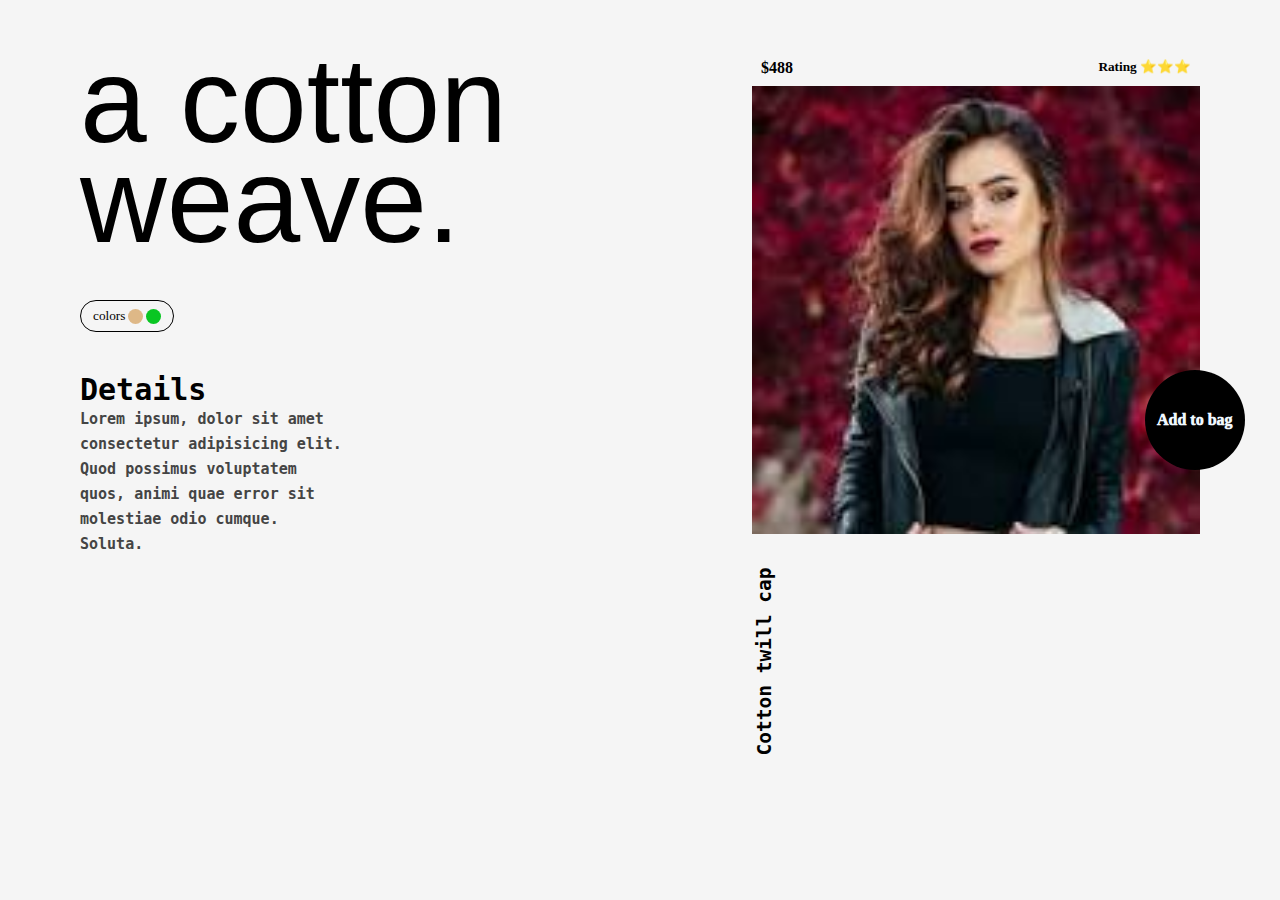
<file: Day 2 Project 1/index.html>
<!DOCTYPE html>
<html lang="en">
<head>
  <meta charset="UTF-8">
  <meta name="viewport" content="width=device-width, initial-scale=1.0">
  <title>Day : 2 :: Project - 1</title>
  <link rel="stylesheet" href="index.css">
</head>
<body>
  <div id="main">
    <div id="left">
      <h1>a cotton <br> weave. </h1>
      <div id="bottom-left">
        <div id="color">
          <h5>colors</h5>
          <div id="color1"></div>
          <div id="color2"></div>
        </div>
        <div id="bottom">
          <h2 id="details">Details</h2>
          <div id="lorem">Lorem ipsum, dolor sit amet consectetur adipisicing elit. Quod possimus voluptatem quos, animi quae error sit molestiae odio cumque. Soluta.</div>
        </div>
      </div>
    </div>
    <div id="right">
      <div id="right_top">
        <h4>$488</h4>
        <h5>Rating ⭐⭐⭐</h5>
      </div>
      <div id="right_image">
        <img src="[data-uri]" alt="_blank">
      </div>
      <div id="black-gola">Add to bag</div>
      <h2 id="rotated">Cotton twill cap</h2>
    </div>

    
  </div>
</body>
</html>
</file>
<file: Day 2 Project 1/index.css>
*{
  margin: 0;
  padding: 0;
  box-sizing: border-box;
  font-family: 'work sans';
}

html, body{
  height: 100%;
  width: 100%;
}
#main{
  height: 100%;
  width: 100%;
  background-color: whitesmoke;
  display: flex;
  justify-content: space-between;
  align-items: center;
  padding: 50px 80px;
}

#left{
  height: 100%;
  width: 40%;
  display: flex;
  justify-content: column;
  flex-direction: column;
  /* background-color: aqua; */
}

#left h1{
  font-size: 120px;
  font-weight: 500;
  font-family: sans-serif;
  line-height: 100px;
}


#bottom-left{
  height: 40%;
  width: 100%;
  padding: 50px 0px;
  font-weight: 400;
  /* background-color: yellow; */
}
#color{
  /* background-color: blue; */
  width: fit-content;
  padding: 7px 12px;
  display: flex;
  justify-content: space-between;
  align-items: center;
  gap: 3px;
  border: 1.5px solid black;
  border-radius: 50px;
  
}

#color h5{
  font-weight: 200;
}
#color1{
  height: 15px;
  width: 15px;
  background-color: burlywood;
  border-radius: 50%;
}

#color2{
  height: 15px;
  width: 15px;
  background-color: rgb(9, 198, 34);
  border-radius: 50%;
}
#bottom{
  margin: 40px 0px;
}
#bottom h2{
  font-size: 30px;
  font-family: monospace;
}
#bottom #lorem{
  font-family: monospace;
  width: 60%;
  font-size: 15px;
  font-weight: 600;
  color: #444;
  line-height: 25px;
}
#right{
  height: 100%;
  width: 40%;
  /* background-color: aqua; */
  position: relative;
}
#right_top{
  display: flex;
  justify-content: space-between;
  padding: 2%;
}
#right_image img{
  height: 100%;
  width: 100%;
}
#black-gola{
  height: 100px;
  width: 100px;
  position: absolute;
  background-color: black;
  border-radius: 50%;
  color: aliceblue;
  right: -10%;
  top: 40%;
  display: flex;
  justify-content: center;
  align-items: center;
  font-weight: 1000;
}
#rotated{
  position: absolute;
  top: 75%;
  left: -18%;
  font-family: monospace;
  /* color: rgb(255, 255, 255); */
  transform: rotate(270deg);
}
</file>
